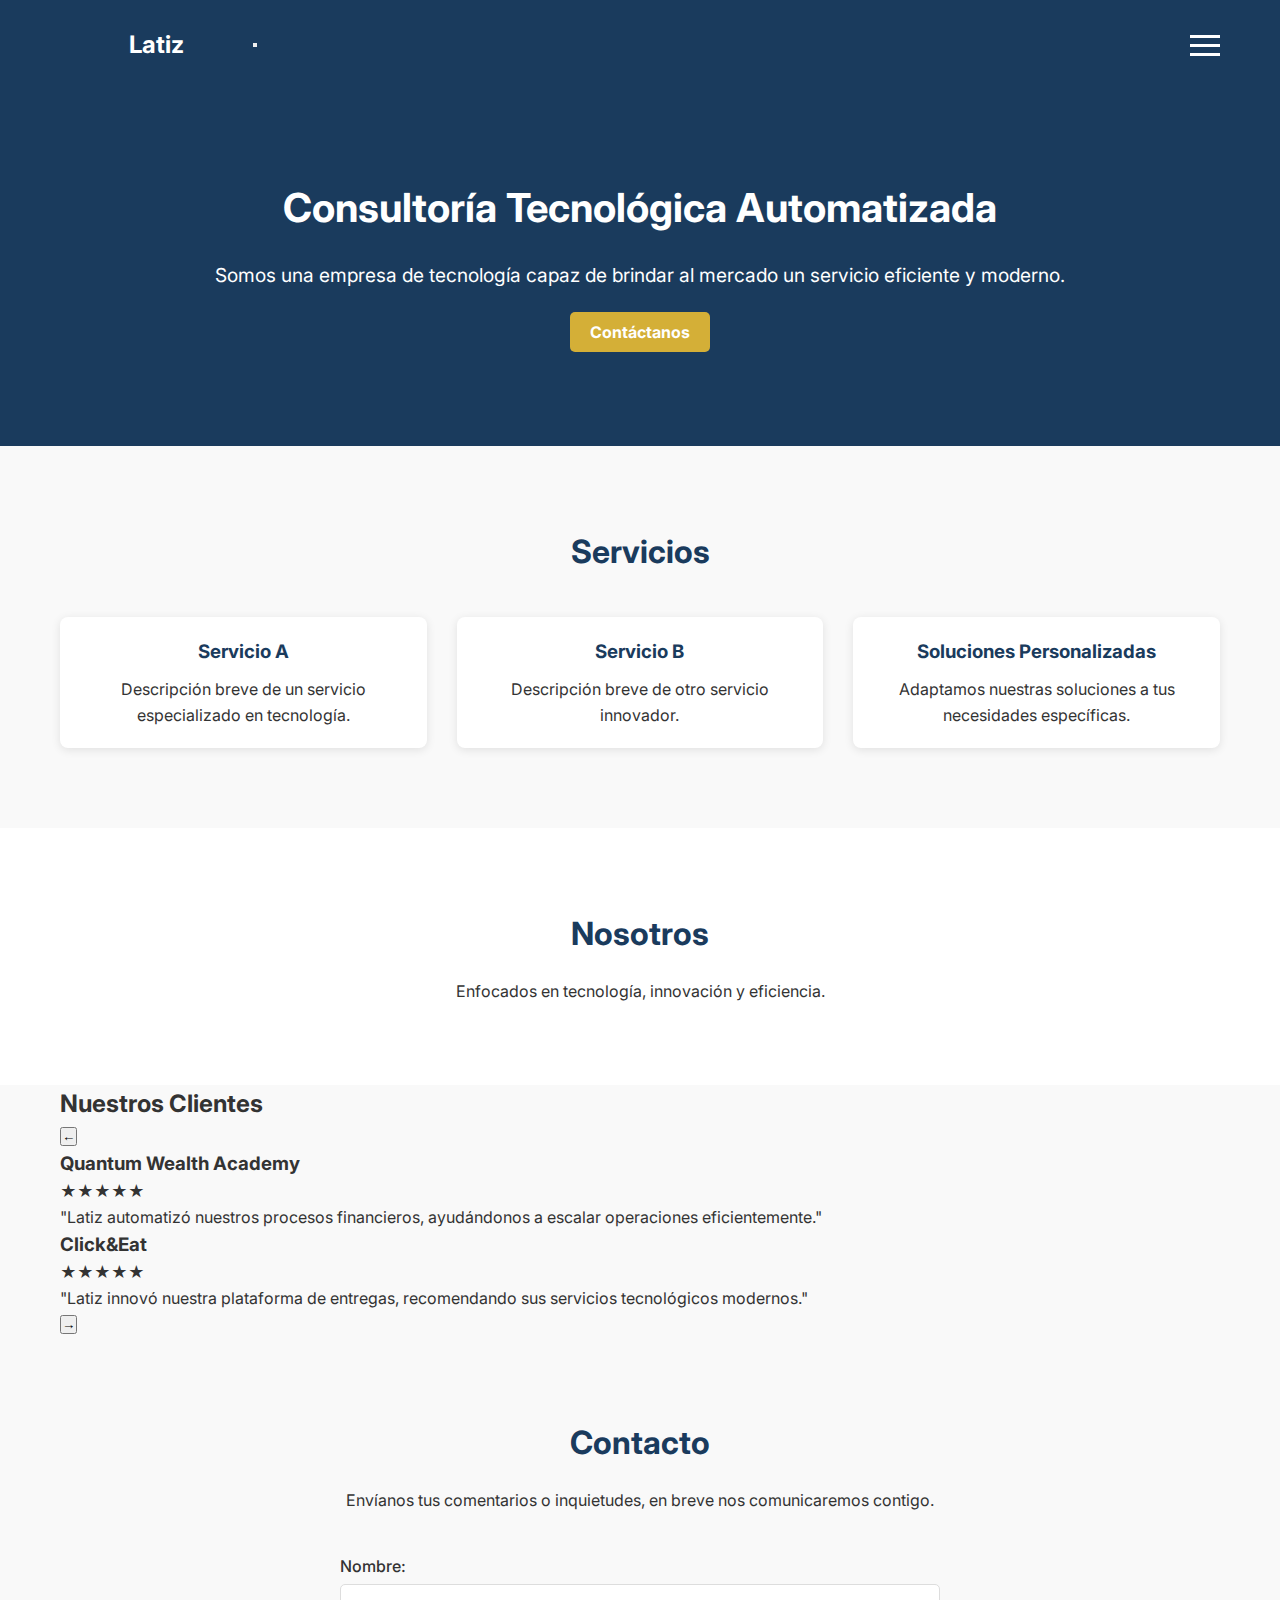
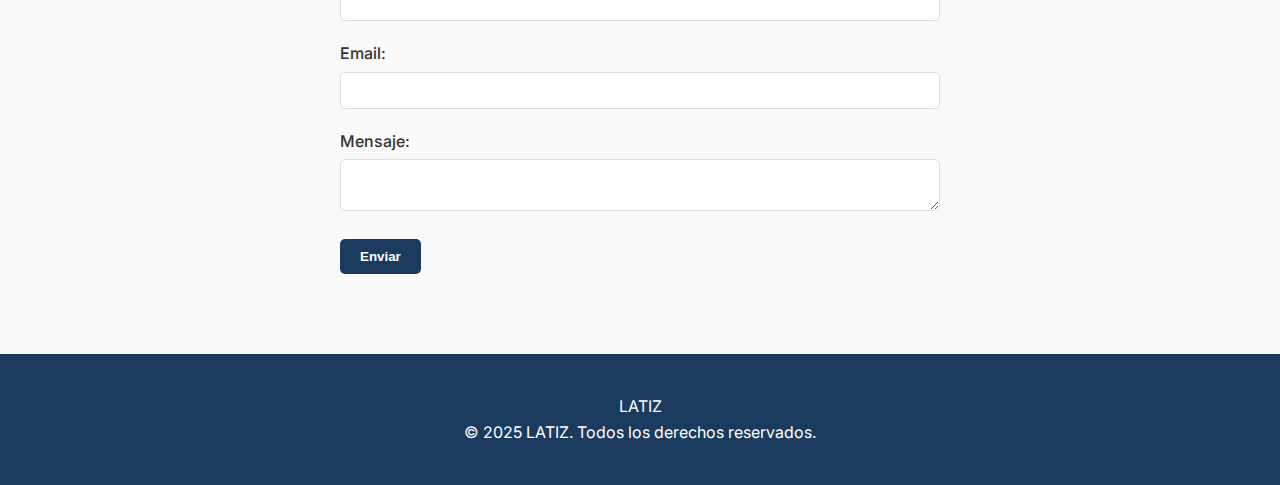
<file: index.html>
<!DOCTYPE html>
<html lang="es">
<head>
    <meta charset="UTF-8">
    <meta name="viewport" content="width=device-width, initial-scale=1.0">
    <title>Latiz</title>
    <link rel="preconnect" href="https://fonts.googleapis.com">
    <link rel="preconnect" href="https://fonts.gstatic.com" crossorigin>
    <link href="https://fonts.googleapis.com/css2?family=Inter:wght@400;500;700&display=swap" rel="stylesheet">
    <link rel="stylesheet" href="css/styles.css">
    <link rel="stylesheet" href="css/animations.css">
</head>
<body>
    <div id="splash-screen" class="splash-screen">
        <div id="splash-logo" class="splash-logo">
            LATIZ
        </div>
    </div>
    <div id="main-content" class="main-content">
        <header class="header">
        <div class="container">
            <div id="logo-container" class="logo-container">
                LATIZ
            </div>
            <button id="menu-button" class="menu-button">
                <span class="bar"></span>
                <span class="bar"></span>
                <span class="bar"></span>
            </button>
            <nav class="navigation hidden">
                <ul>
                    <li><a href="#hero" class="nav-link" data-section="hero">Inicio</a></li>
                    <li><a href="#clients" class="nav-link" data-section="clients">Clientes</a></li>
                    <li><a href="#services" class="nav-link" data-section="services">Servicios</a></li>
                    <li><a href="#about" class="nav-link" data-section="about">Nosotros</a></li>
                    <li><a href="#contact" class="nav-link" data-section="contact">Contacto</a></li>
                </ul>
            </nav>
            <button id="menu-toggle" class="menu-toggle" aria-label="Toggle navigation menu">
                <span class="bar"></span>
                <span class="bar"></span>
                <span class="bar"></span>
            </button>
        </div>
    </header>

    <section id="hero" class="hero">
        <div class="container">
            <h1>Consultoría Tecnológica Automatizada</h1>
            <p>Somos una empresa de tecnología capaz de brindar al mercado un servicio eficiente y moderno.</p>
            <a href="#contact" class="cta-button">Contáctanos</a>
        </div>
    </section>

    <section id="services" class="services animate-fade-in">
        <div class="container">
            <h2>Servicios</h2>
            <div class="services-grid">
                <div class="service-item">
                    <h3>Servicio A</h3>
                    <p>Descripción breve de un servicio especializado en tecnología.</p>
                </div>
                <div class="service-item">
                    <h3>Servicio B</h3>
                    <p>Descripción breve de otro servicio innovador.</p>
                </div>
                <div class="service-item">
                    <h3>Soluciones Personalizadas</h3>
                    <p>Adaptamos nuestras soluciones a tus necesidades específicas.</p>
                </div>
            </div>
        </div>
    </section>

    <section id="about" class="about animate-fade-in">
        <div class="container">
            <h2>Nosotros</h2>
            <p>Enfocados en tecnología, innovación y eficiencia.</p>
        </div>
    </section>

    <section id="clients" class="clients animate-fade-in">
        <div class="container">
            <h2>Nuestros Clientes</h2>
            <div class="carousel-container">
                <button class="carousel-button prev" onclick="changeSlide(-1)">&larr;</button>
                <div class="carousel">
                    <div class="carousel-slide">
                        <div class="testimonial">
                            <h3>Quantum Wealth Academy</h3>
                            <div class="stars">★★★★★</div>
                            <p>"Latiz automatizó nuestros procesos financieros, ayudándonos a escalar operaciones eficientemente."</p>
                        </div>
                    </div>
                    <div class="carousel-slide">
                        <div class="testimonial">
                            <h3>Click&Eat</h3>
                            <div class="stars">★★★★★</div>
                            <p>"Latiz innovó nuestra plataforma de entregas, recomendando sus servicios tecnológicos modernos."</p>
                        </div>
                    </div>
                </div>
                <button class="carousel-button next" onclick="changeSlide(1)">&rarr;</button>
            </div>
        </div>
    </section>

    <section id="contact" class="contact animate-fade-in">
        <div class="container">
            <h2>Contacto</h2>
            <div class="contact-card">
                <p>Envíanos tus comentarios o inquietudes, en breve nos comunicaremos contigo.</p>
                <form id="contact-form" action="#" method="post">
                    <label for="name">Nombre:</label>
                    <input type="text" id="name" name="name" required>

                    <label for="email">Email:</label>
                    <input type="email" id="email" name="email" required>

                    <label for="message">Mensaje:</label>
                    <textarea id="message" name="message" required></textarea>

                    <button type="submit" class="cta-button">Enviar</button>
                </form>
            </div>
        </div>
    </section>

    <footer class="footer">
        <div class="container">
            <div id="footer-logo" class="footer-logo">
                LATIZ
            </div>
            <p>&copy; 2025 LATIZ. Todos los derechos reservados.</p>
        </div>
    </footer>

        </div>
    <script src="js/main.js"></script>
    <script src="js/animations.js"></script>
</body>
</html>
</file>
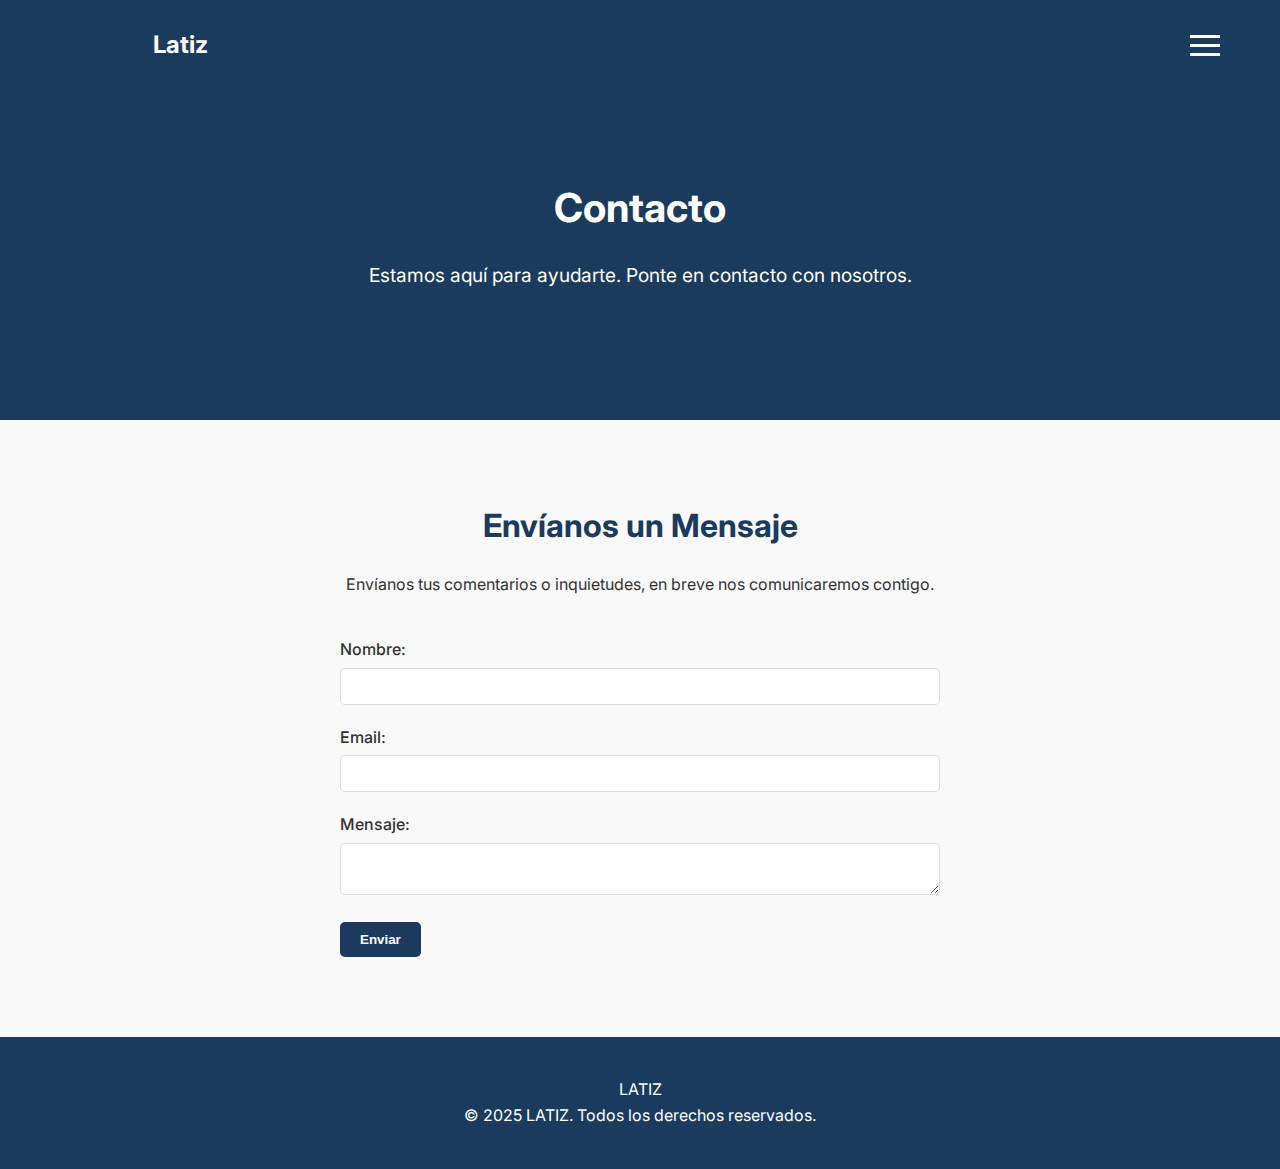
<file: contacto.html>
<!DOCTYPE html>
<html lang="es">
<head>
    <meta charset="UTF-8">
    <meta name="viewport" content="width=device-width, initial-scale=1.0">
    <title>Contacto - Latiz</title>
    <link rel="preconnect" href="https://fonts.googleapis.com">
    <link rel="preconnect" href="https://fonts.gstatic.com" crossorigin>
    <link href="https://fonts.googleapis.com/css2?family=Inter:wght@400;500;700&display=swap" rel="stylesheet">
    <link rel="stylesheet" href="css/styles.css">
    <link rel="stylesheet" href="css/animations.css">
</head>
<body>
    <div id="splash-screen" class="splash-screen">
        <div id="splash-logo" class="splash-logo">
            LATIZ
        </div>
    </div>
    <div id="main-content" class="main-content">
        <header class="header">
        <div class="container">
            <div id="logo-container" class="logo-container">
                LATIZ
            </div>
            <button id="menu-toggle" class="menu-toggle" aria-label="Toggle navigation menu">
                <span class="bar"></span>
                <span class="bar"></span>
                <span class="bar"></span>
            </button>
        </div>
        <nav class="navigation hidden">
            <ul>
                <li><a href="index.html#hero">Inicio</a></li>
                <li><a href="index.html#clients">Clientes</a></li>
                <li><a href="index.html#services">Servicios</a></li>
                <li><a href="index.html#about">Nosotros</a></li>
                <li><a href="#contact">Contacto</a></li>
            </ul>
        </nav>
    </header>

    <section id="hero" class="hero">
        <div class="container">
            <h1>Contacto</h1>
            <p>Estamos aquí para ayudarte. Ponte en contacto con nosotros.</p>
        </div>
    </section>

    <section id="contact" class="contact animate-fade-in">
        <div class="container">
            <h2>Envíanos un Mensaje</h2>
            <div class="contact-card">
                <p>Envíanos tus comentarios o inquietudes, en breve nos comunicaremos contigo.</p>
                <form id="contact-form" action="#" method="post">
                    <label for="name">Nombre:</label>
                    <input type="text" id="name" name="name" required>

                    <label for="email">Email:</label>
                    <input type="email" id="email" name="email" required>

                    <label for="message">Mensaje:</label>
                    <textarea id="message" name="message" required></textarea>

                    <button type="submit" class="cta-button">Enviar</button>
                </form>
            </div>
        </div>
    </section>

    <footer class="footer">
        <div class="container">
            <div id="footer-logo" class="footer-logo">
                LATIZ
            </div>
            <p>&copy; 2025 LATIZ. Todos los derechos reservados.</p>
        </div>
    </footer>

        </div>
    <script src="js/main.js"></script>
    <script src="js/animations.js"></script>
</body>
</html>
</file>
<file: css/animations.css>
/* Animaciones para el logo */
/* Animación temática inspirada en "lattice": un efecto de expansión como una red o lattice */

#logo-container {
    position: relative;
    display: flex;
    align-items: center;
    justify-content: center;
    font-size: 24px;
    font-weight: 700;
    color: #fff;
    animation: latticeFadeIn 2s ease-in-out forwards;
}

@keyframes latticeFadeIn {
    0% {
        opacity: 0;
        transform: scale(0.5);
    }
    50% {
        opacity: 0.5;
        transform: scale(1.2);
    }
    100% {
        opacity: 1;
        transform: scale(1);
    }
}

/* Efecto de lattice simple con pseudo-elementos (líneas cruzadas simulando una red) */
#logo-container::before,
#logo-container::after {
    content: '';
    position: absolute;
    background-color: var(--accent);
    opacity: 0.3;
    transition: all 1s ease;
}

#logo-container::before {
    width: 100%;
    height: 2px;
    top: 50%;
    left: 0;
    transform: scaleX(0);
    animation: latticeLineX 1.5s ease-in-out 0.5s forwards;
}

#logo-container::after {
    height: 100%;
    width: 2px;
    left: 50%;
    top: 0;
    transform: scaleY(0);
    animation: latticeLineY 1.5s ease-in-out 0.5s forwards;
}

@keyframes latticeLineX {
    to {
        transform: scaleX(1);
    }
}

@keyframes latticeLineY {
    to {
        transform: scaleY(1);
    }
}

/* Animaciones adicionales para elementos como servicios */
.service-item {
    transition: transform 0.3s ease;
}

.service-item:hover {
    transform: scale(1.05);
}
</file>
<file: css/styles.css>
/* Reset básico */
* {
    margin: 0;
    padding: 0;
    box-sizing: border-box;
}

body {
    font-family: 'Inter', sans-serif;
    color: #333;
    background-color: #f9f9f9;
    line-height: 1.6;
}

.container {
    max-width: 1200px;
    margin: 0 auto;
    padding: 0 20px;
}

/* Colores corporativos */
:root {
    --primary: #1a3b5d;
    --accent: #d4af37;
    --text-color: #333;
    --bg-light: #f9f9f9;
    --bg-dark: #fff;
}

/* Header */
.header {
    background-color: var(--primary);
    color: #fff;
    padding: 20px 0;
    position: fixed;
    width: 100%;
    top: 0;
    z-index: 1000;
}

.header .container {
    display: flex;
    justify-content: space-between;
    align-items: center;
}

.logo-container {
    width: 240px;
    height: 50px;
    background-color: transparent; /* Espacio vacío para animación */
}

.menu-toggle {
    display: flex;
    flex-direction: column;
    background: none;
    border: none;
    cursor: pointer;
    padding: 0;
    outline: none;
}

.menu-toggle .bar {
    height: 3px;
    width: 30px;
    background-color: #fff;
    margin: 3px 0;
    transition: all 0.3s ease;
    transform-origin: center;
}

.menu-toggle.active .bar:nth-child(1) {
    transform: rotate(-45deg) translate(-5px, 5px);
}

.menu-toggle.active .bar:nth-child(2) {
    opacity: 0;
}

.menu-toggle.active .bar:nth-child(3) {
    transform: rotate(45deg) translate(-5px, -5px);
}

.navigation {
    background-color: var(--primary);
    width: 100%;
    text-align: center;
    transition: max-height 0.3s ease, opacity 0.3s ease;
    max-height: 0;
    overflow: hidden;
    opacity: 0;
}

.navigation:not(.hidden) {
    max-height: 200px;
    opacity: 1;
}

.navigation ul {
    display: flex;
    flex-direction: column;
    list-style: none;
    padding: 0;
    margin: 0;
}

.navigation li {
    margin: 10px 0;
}

.navigation a {
    color: #fff;
    text-decoration: none;
    font-weight: 500;
    transition: color 0.3s;
}

.navigation a:hover {
    color: var(--accent);
}

/* Hero */
.hero {
    background-color: var(--primary);
    color: #fff;
    padding: 150px 0 100px;
    text-align: center;
}

.hero h1 {
    font-size: 2.5rem;
    margin-bottom: 20px;
}

.hero p {
    font-size: 1.2rem;
    margin-bottom: 30px;
}

.cta-button {
    background-color: var(--accent);
    color: #fff;
    padding: 10px 20px;
    text-decoration: none;
    border-radius: 5px;
    font-weight: 700;
    transition: background-color 0.3s;
}

.cta-button:hover {
    background-color: darken(var(--accent), 10%);
}

/* Services */
.services {
    padding: 80px 0;
    background-color: var(--bg-light);
}

.services h2 {
    text-align: center;
    font-size: 2rem;
    margin-bottom: 40px;
    color: var(--primary);
}

.services-grid {
    display: grid;
    grid-template-columns: repeat(auto-fit, minmax(250px, 1fr));
    gap: 30px;
}

.service-item {
    background-color: var(--bg-dark);
    padding: 20px;
    border-radius: 8px;
    box-shadow: 0 2px 10px rgba(0, 0, 0, 0.1);
    text-align: center;
}

.service-item h3 {
    color: var(--primary);
    margin-bottom: 10px;
}

/* About */
.about {
    padding: 80px 0;
    background-color: #fff;
    text-align: center;
}

.about h2 {
    font-size: 2rem;
    margin-bottom: 20px;
    color: var(--primary);
}

.about p {
    max-width: 800px;
    margin: 0 auto;
}

/* Contact */
.contact {
    padding: 80px 0;
    background-color: var(--bg-light);
}

.contact h2 {
    text-align: center;
    font-size: 2rem;
    margin-bottom: 20px;
    color: var(--primary);
}

.contact p {
    text-align: center;
    margin-bottom: 40px;
}

#contact-form {
    max-width: 600px;
    margin: 0 auto;
}

#contact-form label {
    display: block;
    margin-bottom: 5px;
    font-weight: 500;
}

#contact-form input,
#contact-form textarea {
    width: 100%;
    padding: 10px;
    margin-bottom: 20px;
    border: 1px solid #ddd;
    border-radius: 5px;
}

#contact-form button {
    background-color: var(--primary);
    color: #fff;
    border: none;
    padding: 10px 20px;
    cursor: pointer;
    border-radius: 5px;
    font-weight: 700;
    transition: background-color 0.3s;
}

#contact-form button:hover {
    background-color: darken(var(--primary), 10%);
}

/* Footer */
.footer {
    background-color: var(--primary);
    color: #fff;
    padding: 40px 0;
    text-align: center;
}

.footer-links {
    list-style: none;
    display: flex;
    justify-content: center;
    margin-top: 10px;
}

.footer-links li {
    margin: 0 15px;
}

.footer-links a {
    color: #fff;
    text-decoration: none;
    transition: color 0.3s;
}

.footer-links a:hover {
    color: var(--accent);
}

/* Responsive Design */
@media (max-width: 768px) {
    .header .container {
        flex-direction: column;
    }

    .navigation ul {
        flex-direction: column;
        margin-top: 20px;
    }

    .navigation li {
        margin: 10px 0;
    }

    .hero {
        padding: 120px 0 80px;
    }

    .hero h1 {
        font-size: 2rem;
    }

    .services-grid {
        grid-template-columns: 1fr;
    }
}
</file>
